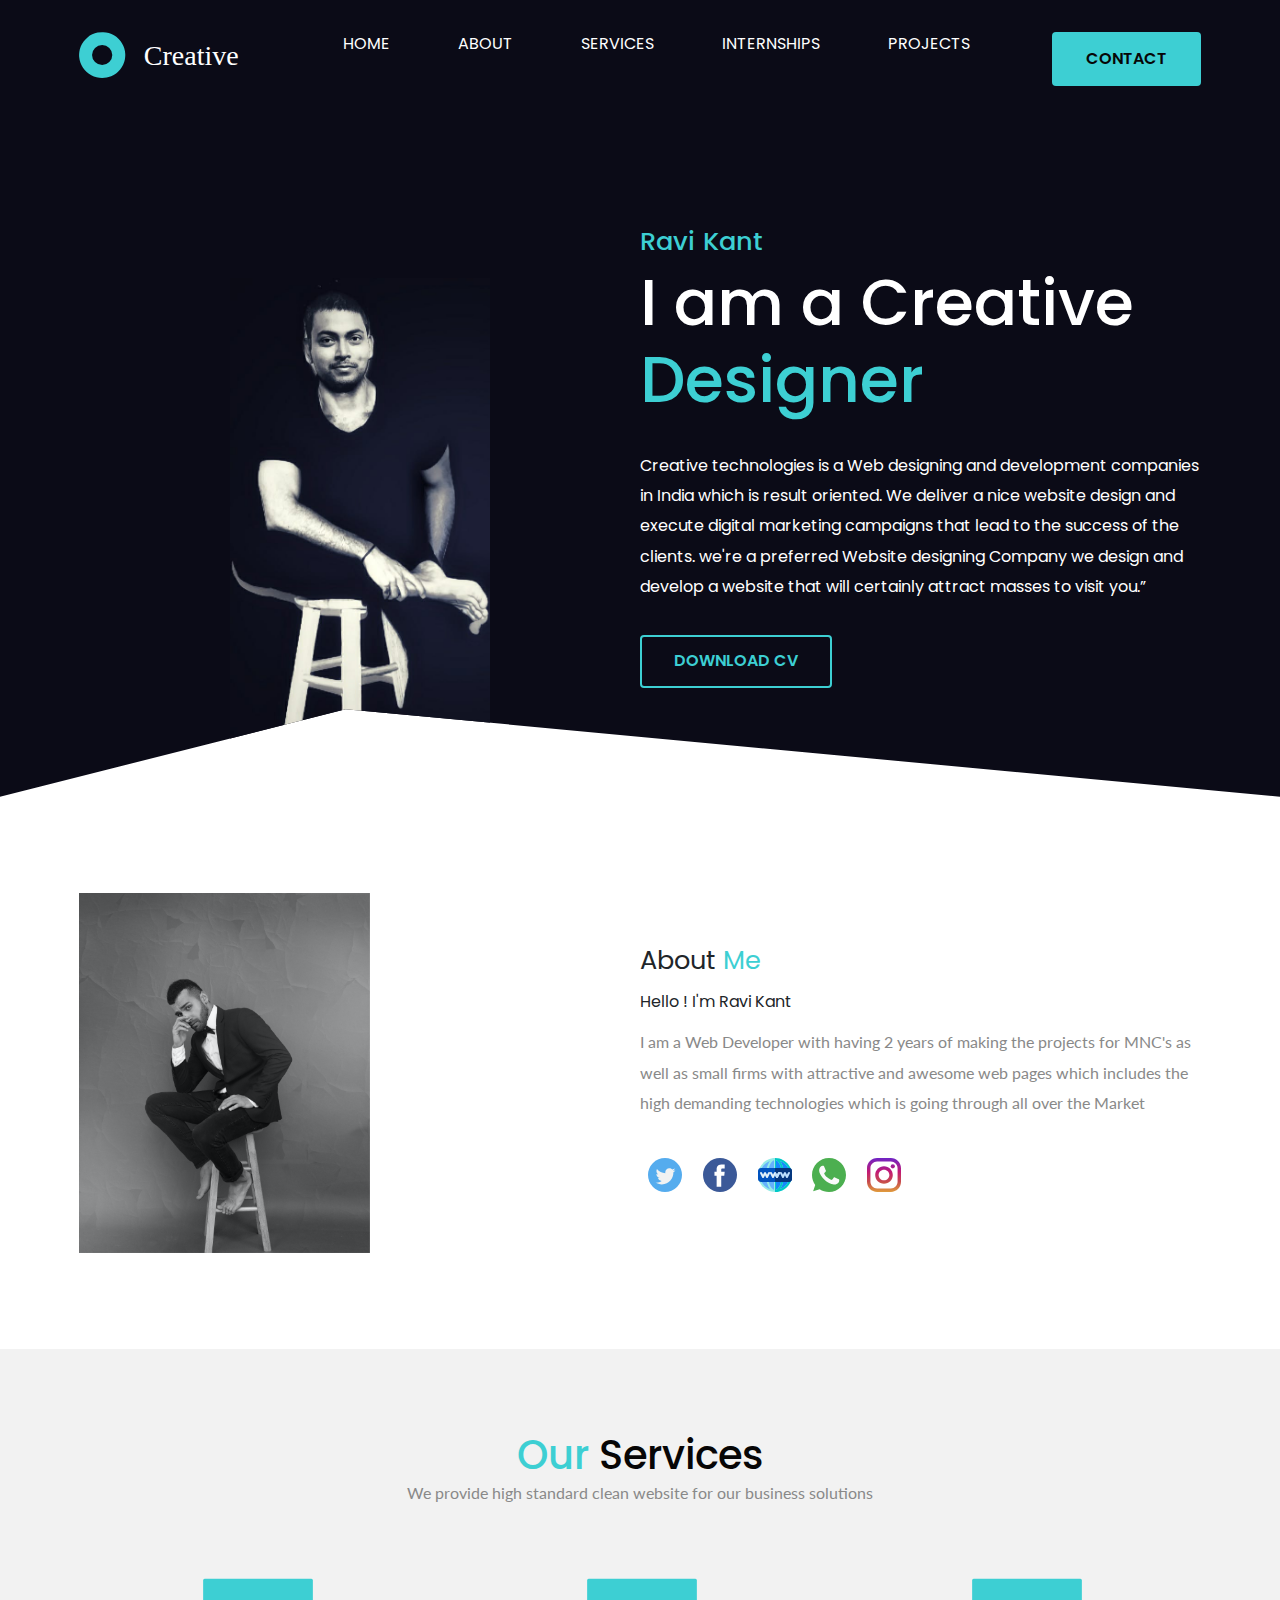
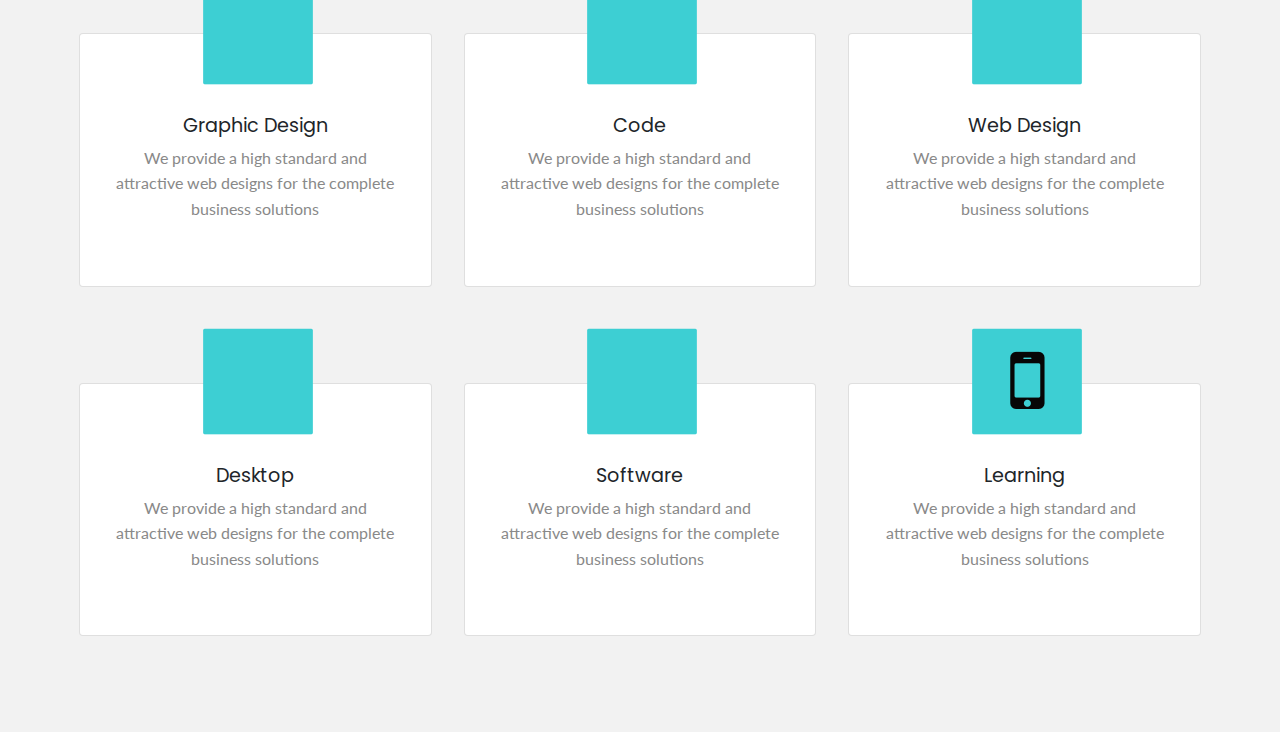
<file: index.html>
<!DOCTYPE html>
<html lang="en">
<head>
    <meta charset="UTF-8">
    <meta name="viewport" content="width=device-width, initial-scale=1.0">
    <title>My Awesome Portfolio</title>
    <link rel="preconnect" href="https://fonts.gstatic.com">
<link href="https://fonts.googleapis.com/css2?family=Poppins:ital,wght@0,400;1,600&display=swap" rel="stylesheet">
<link href="https://fonts.googleapis.com/css2?family=Lato:wght@300;400;700&display=swap" rel="stylesheet">
<link rel="preconnect" href="https://fonts.gstatic.com">
<link rel="stylesheet" href="bootstrap.css">

    <link rel="stylesheet" href="./css/style.css">
</head>
<body>
     <header>
         <div class="container">
         <nav class="flex itemsCenter justify-between">
             <div class="left flex itemsCenter">
                 <div class="branding">
                     <img src="./images/logo.svg" alt="logo">
                 </div>
                 <div>
                     <a href="#" ><a href="home.htm">Home</a></a>
                     <a href="#"><a href="about.htm">About</a></a>
                     <a href="#"><a href="services.htm">Services</a></a>
                     <a href="#"><a href="internship.htm">Internships</a></a>
                     <a href="#"><a href="projects.htm">Projects</a></a>
                 </div>

             </div>
             <div class="right">
                 <button class="btn btn-primary">Contact</button>
             </div>
         </nav>
         <div class="hero flex items-center justify-between">
             <div class="left flex-1 flex justify-center">
                 <img src="./images/Ravi.jpeg" alt="">
             </div>
             <div class="right flex-1">
                 <h6>Ravi Kant</h6>
                 <h1>I am a Creative <span style="color: var(--primary);">Designer</span></h1>
                 <p>Creative technologies is a Web designing and development companies in India which is result oriented. We deliver a nice website design and execute digital marketing campaigns that lead to the success of the clients. we're a preferred Website designing Company we design and develop a website that will certainly attract masses to visit you.”</p>
                 <div>
                     <button class="btn btn-secondary">Download CV</button>
                     <a href="./RaviKant_resume (2).pdf" download></a>
                </div>
             </div>
         </div>
      </div>
     </header>
     <section class="about">
         <div class="container flex items-center">
             <div class="flex-1">
                 <img class="about-me-img" src="./images/man-2.png" alt="">
             </div>
             <div class="flex-1">
                 <h1>About <span>Me</span></h1>
                 <h3>Hello ! I'm Ravi Kant</h3>
                 <p>I am a Web Developer with having 2 years of making the projects for MNC's as well as small firms with attractive and awesome web pages which includes the high demanding technologies which is going through all over the Market </p>
                 <div class="social">
                     <a href="#"><img src="./images/twitter.svg" alt=""></a>
                     <a href="#"><img src="./images/facebook.svg" alt=""></a>
                     <a href="#"><img src="./images/world-wide-web.svg" alt=""></a>
                     <a href="#"><img src="./images/whatsapp.svg" alt=""></a>
                     <a href="#"><img src="./images/instagram.svg" alt=""></a>
                 </div>
             </div>
         </div>
     </section>
     <section class="services">
         <div class="container">
             <h1 class="section-heading"><span>Our</span> Services</h1>
             <p>We provide high standard clean website for our business solutions</p>
             <div class="card-wrapper">
                 <div class="card">
                     <img src="./images/bag.svg" alt="">
                     <h2>Graphic Design</h2>
                     <p>We provide a high standard and attractive web designs for the complete business solutions</p>

                 </div>
                 <div class="card">
                    <img src="./images/code.svg" alt="">
                    <h2>Code</h2>
                    <p>We provide a high standard and attractive web designs for the complete business solutions</p>
                    
                </div>
                <div class="card">
                    <img src="./images/bag.svg" alt="">
                    <h2>Web Design</h2>
                    <p>We provide a high standard and attractive web designs for the complete business solutions</p>
                    
                </div>
                <div class="card">
                    <img src="./images/desktop.svg" alt="">
                    <h2>Desktop</h2>
                    <p>We provide a high standard and attractive web designs for the complete business solutions</p>
                    
                </div>
                <div class="card">
                    <img src="./images/media.svg" alt="">
                    <h2>Software</h2>
                    <p>We provide a high standard and attractive web designs for the complete business solutions</p>
                    
                </div>
                <div class="card">
                    <img src="./images/phone.png" alt="">
                    <h2>Learning</h2>
                    <p>We provide a high standard and attractive web designs for the complete business solutions</p>
                    
                </div>
             </div>
         </div>
     </section>
</body>
</html>
</file>
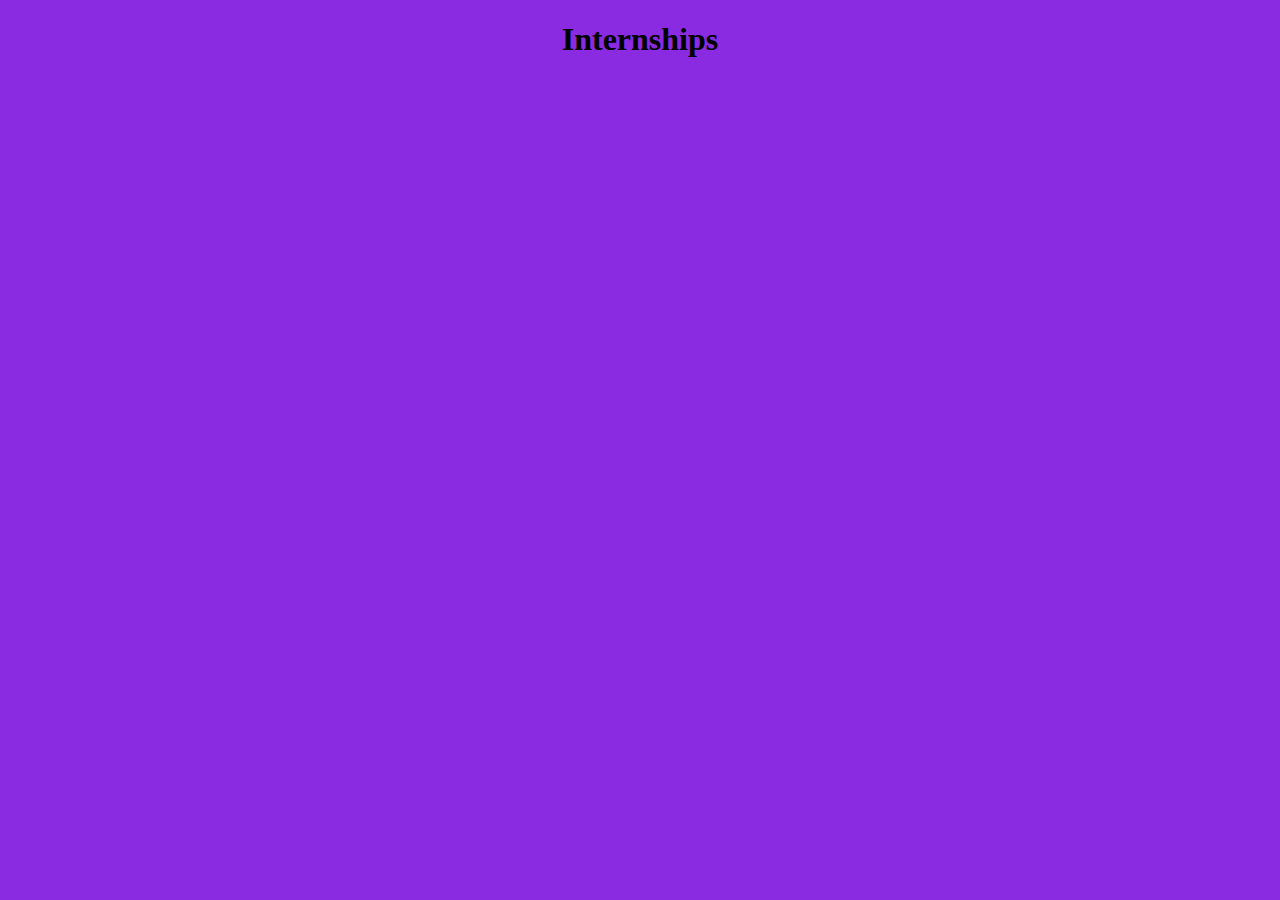
<file: internship.htm>
<!DOCTYPE html>
<html lang="en">
<head>
    <meta charset="UTF-8">
    <meta name="viewport" content="width=device-width, initial-scale=1.0">
    <title>Internships</title>
</head>
<body style="background-color: blueviolet;">
    <h1 style="text-align: center;">Internships</h1>


</body>
</html>
</file>
<file: css/style.css>
@import 'utilites.css';
:root{
    --primary:#3DCFD3;
    --dark:#0b0b17;
    --pure:#FFFFFF;
    --ternary:#898989;
    --light:#F2F2F2;
    --secondary:#070606;
}
body{
    font-family: 'poppins',sans-serif;
}
*{
    padding: 0;
    margin: 0;
    box-sizing: border-box;
    -webkit-font-smotthing:antialiased;
}
header{
    background: var(--dark);
    clip-path: polygon(0 0,100% 0,100% 100%,70% 87%,0 100%);
   
}
.container{
    max-width: 1152px;
    padding:0 15px;
    margin: 0 auto;
}
@media(min-width:576px){
    .container{
        max-width: 540px;
    }
}
@media(min-width:768px){
    .container{
        max-width: 720px;
    }
}
@media(min-width:992px){
    .container{
        max-width: 960px;
    }
}
@media(min-width:1200px){
    .container{
        max-width: 1152px;
    }
}
header nav .left a{
    color: var(--pure);
    text-decoration: none;
    margin-right: 2rem;
    text-transform: uppercase;
    transition: all .3s ease;
}
header nav .left a:hover{
    color: var(--primary);
}
header nav{
    padding:2rem 0;
}
header nav .branding{
    margin-right: 3rem;
}
.hero{
    padding: 3rem 0;
}
.hero .left img{
    width: 350px;
    color: transparent;

}
.hero .right{
color:var(--pure);
}
.hero .right h6{
    font-size: 1.6rem;
    color:var(--primary);
    margin-bottom: 0.5rem;
}
.hero .right h1{
    font-size: 4rem;
    font-weight:100px;
    line-height: 1.2;
    margin-bottom: 2rem;
}
.hero .right h1 span{
    color: var(--primary);
}
.hero .right p{
    line-height: 1.9;
    margin-bottom: 2rem;
}
.hero .right{
    margin-top: -7rem;
}
section{
    padding: 6rem 0;
}
section.about .about-me-img{
    height: 450px;
}
section.about h1{
    margin-bottom: 1rem;
    font-size: 1.6rem;
    font-weight: 400;
}
section.about h1 span{
    color: var(--primary);
}
section.about h3{
    font-size: 1rem;
    margin-bottom: 1rem;
    font-weight: 400;
}
section.about p{
    font-family: 'Lato',sans-serif;
    color: var(--ternary);
    line-height: 1.9;
    margin-bottom: 2rem;
}
section.about .social{
    display: flex;
}
section.about .social a{
    
    display: flex;
    color: transparent;
    align-items: center;;
    justify-content: center;
    width: 50;
    height: 50px;
    border-radius: 50%;
    margin-right: 0.3rem;

}
section.about .social a:hover{
    background:var(--primary);
    transition:all 0.3s ease;
}
section.about .social a img{
    width: 100%;
    height: 100%;
    padding: 0.5rem;
}

.section-heading{
 color: var(--secondary);
 text-align: center;
 margin-bottom: 1rem;
 line-height: 0.5;
}
.section-heading span{
    color: var(--primary);
}
.section-heading + p{
color: var(--ternary);
font-family:'Lato',sans-serif;
margin-bottom: 8rem;
text-align: center;
}
section.services .card-wrapper{
    display: grid;
    grid-template-columns: repeat(3, 1fr);
    grid-column-gap: 2rem;
    grid-row-gap: 6rem;

}
section.services{
    background: var(--light);
}
section.services .card-wrapper .card{
    background: var(--pure);
    padding: 3rem 2rem;
    position: relative;
    padding-top: 5rem;
    text-align: center;
    transition: all 0.3s ease;
}
section.services .card-wrapper .card img{
    position: absolute;
    top: -3.5rem;
    left:35%;
    /* transform: translateX(50%); */
}
section.services .card-wrapper .card h2{
   font-weight: 400;font-size: 1.2rem;
   margin-bottom: 0.5rem;
}
section.services .card-wrapper .card p{
    font-family: 'Lato',sans-serif;
    color: var(--ternary);
    line-height: 1.6;
}
section.services .card-wrapper .card:hover{
    background: var(--dark);
    
}
section.services .card-wrapper .card:hover h2,section.services .card-wrapper .card :hover p{
    color: var(--pure);
   
}
@media(min-width:1024px){
    header #main-nav{
        display: none;
    }
    .hero .left img{
        width: 260px;
    }
    .hero .left h1{
        font-size: 3rem;
    }
    .hero{
        padding-top: 10rem;
    }
    header {
        clip-path: polygon(0 0,100% 0,100% 100%,27% 89%,0 100%);
    }
    section.about .about-me-img{
        height: 360px;
    }
}
</file>
